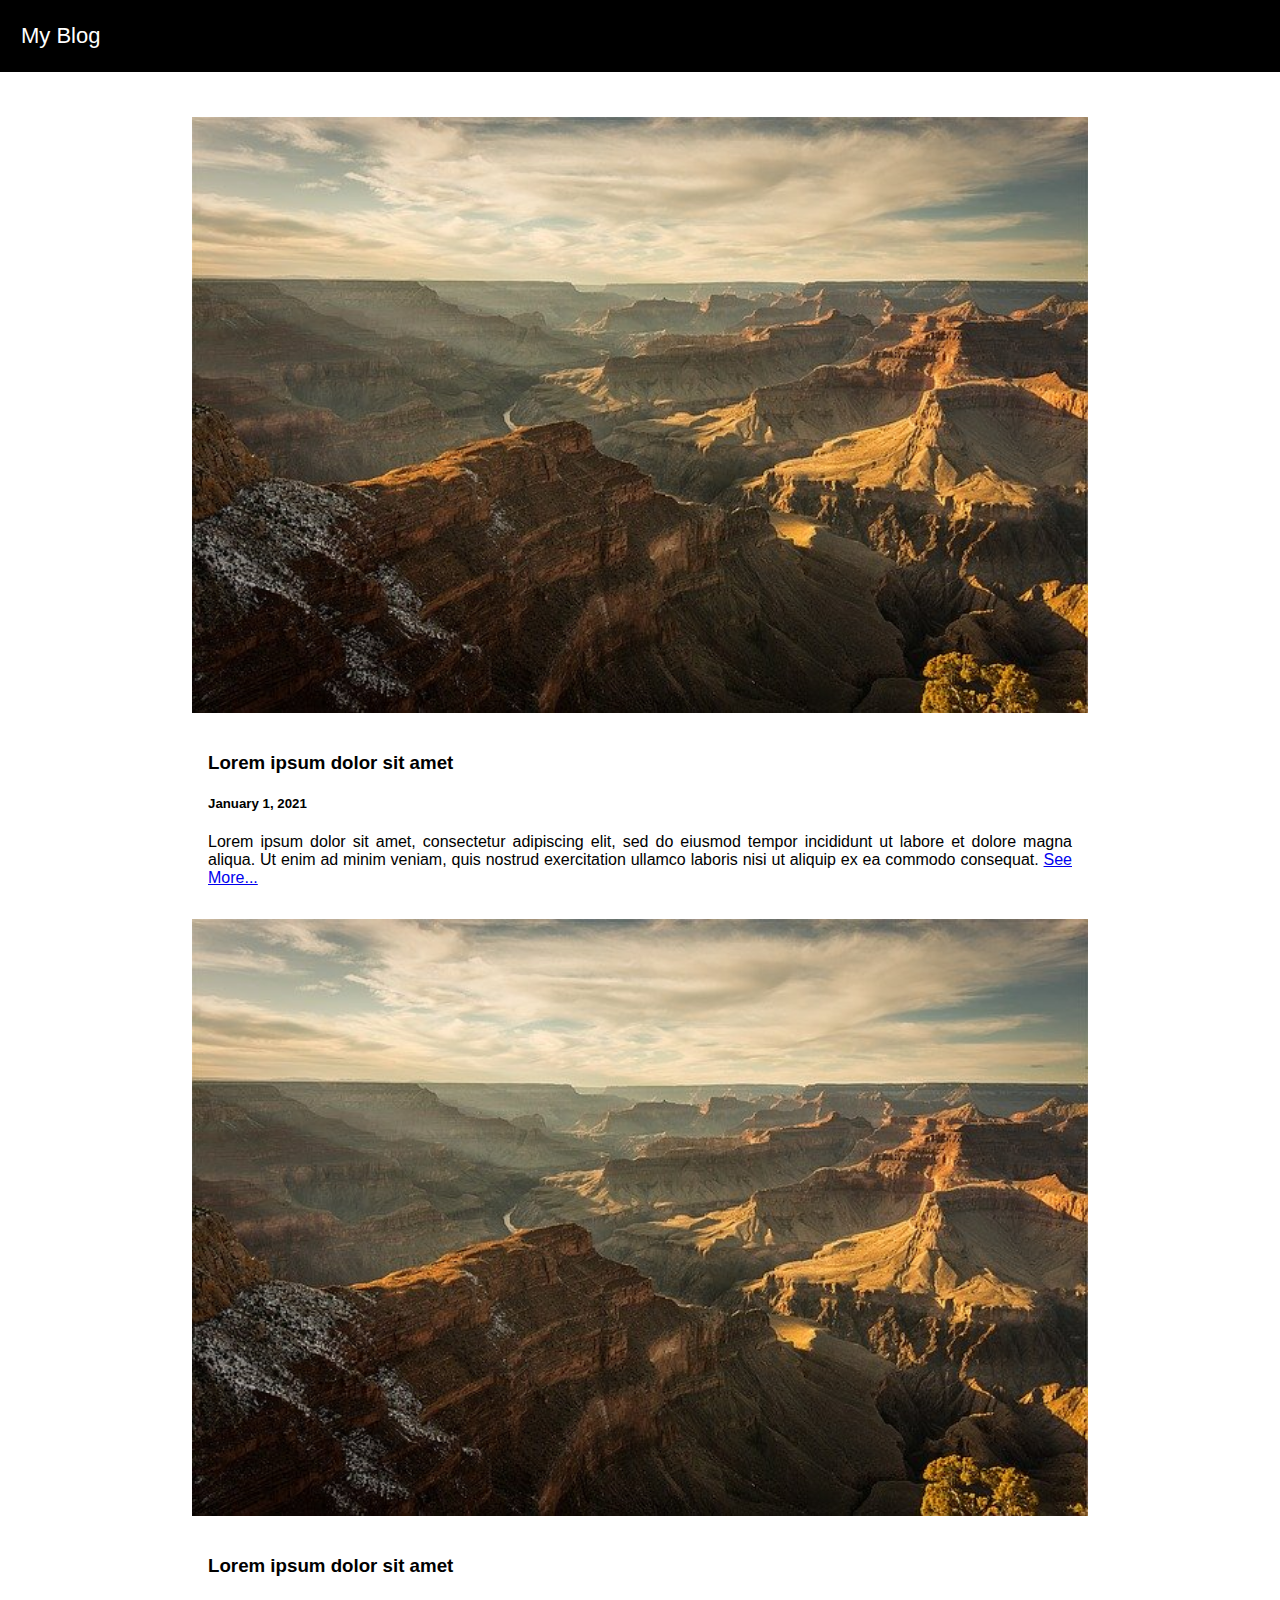
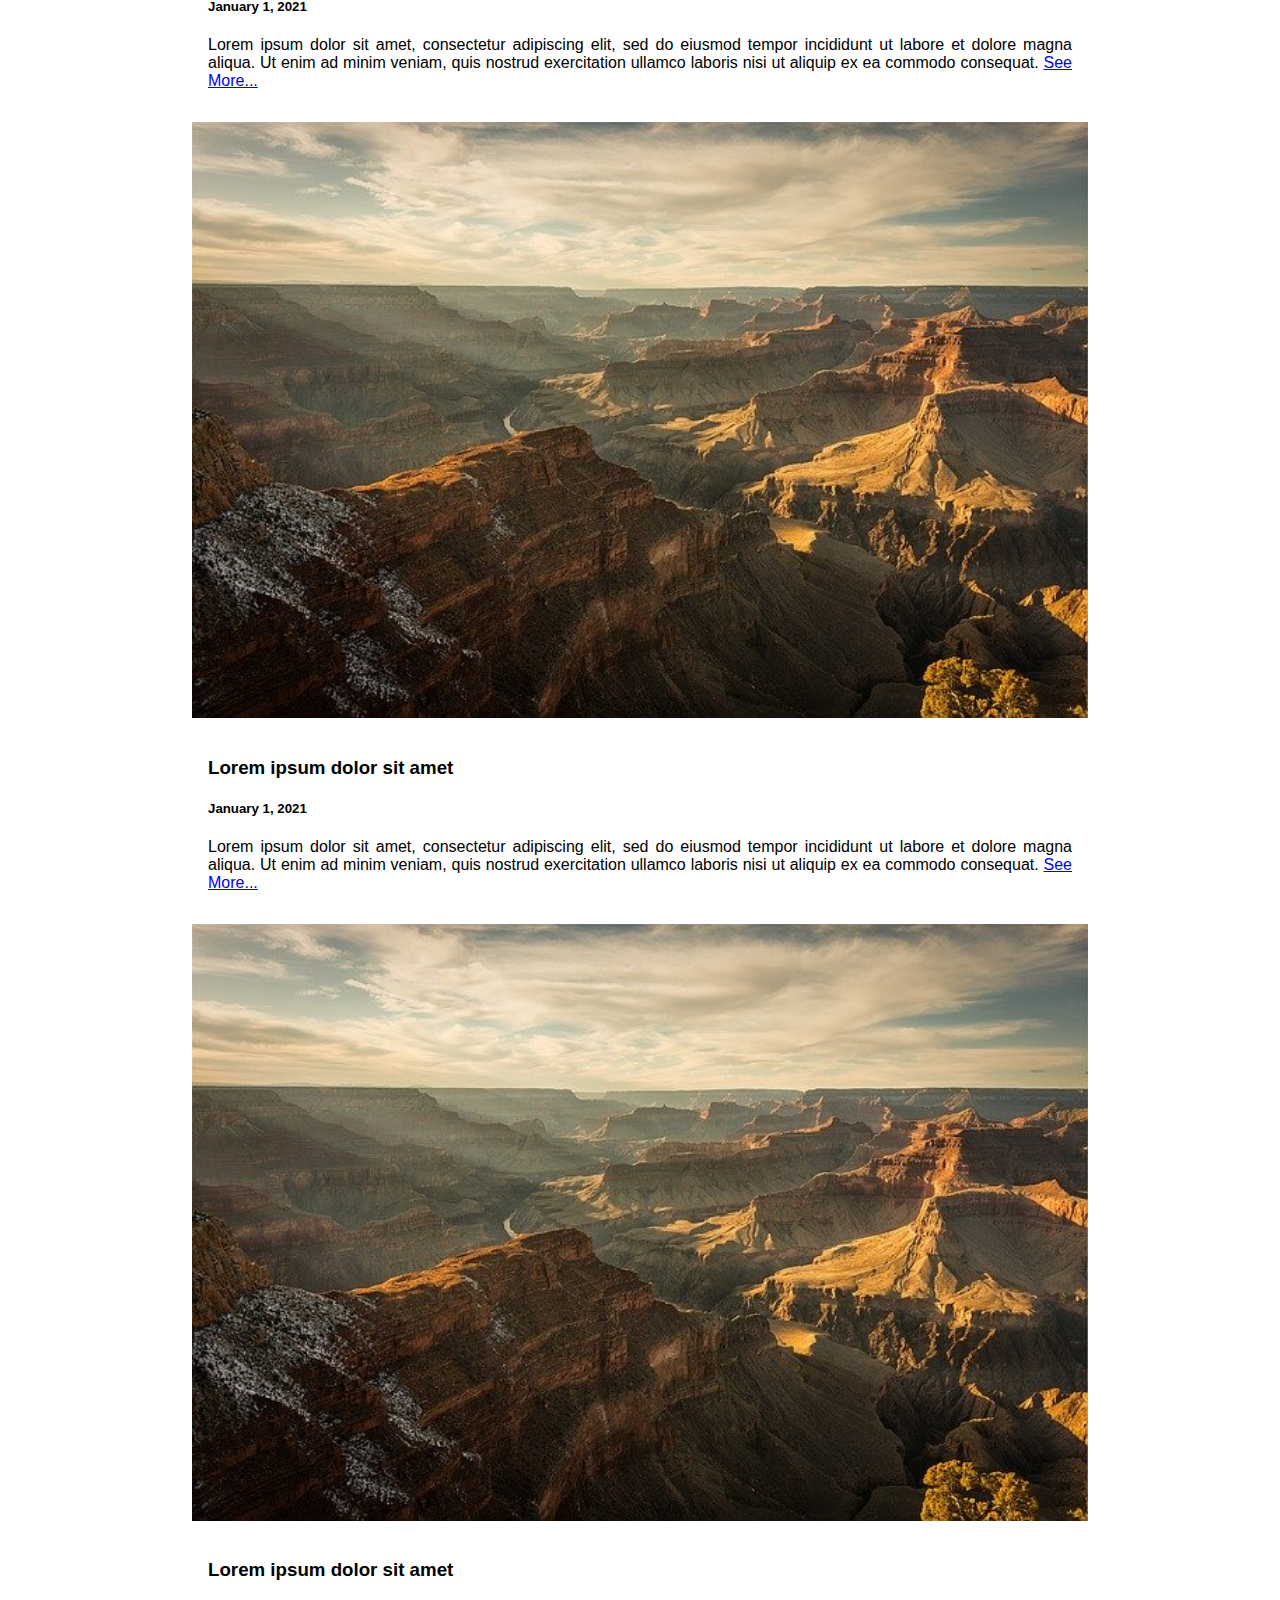
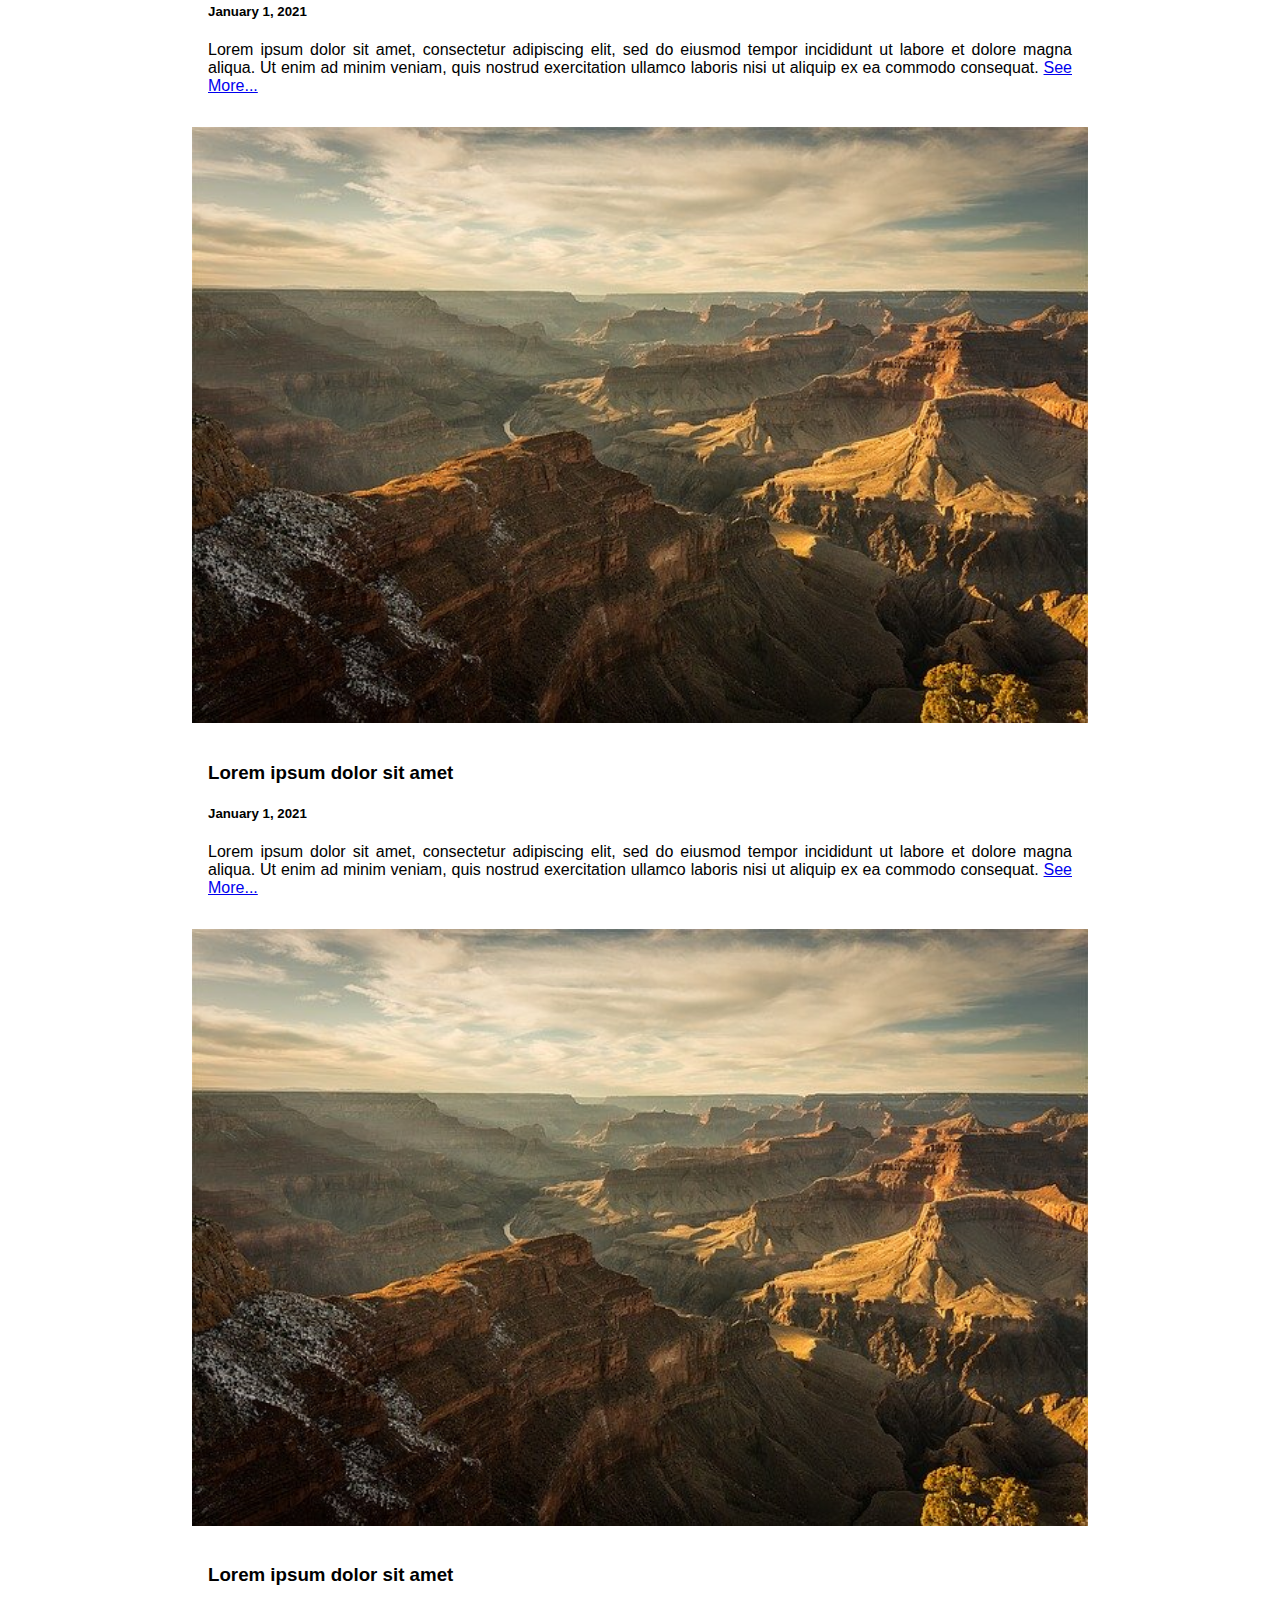
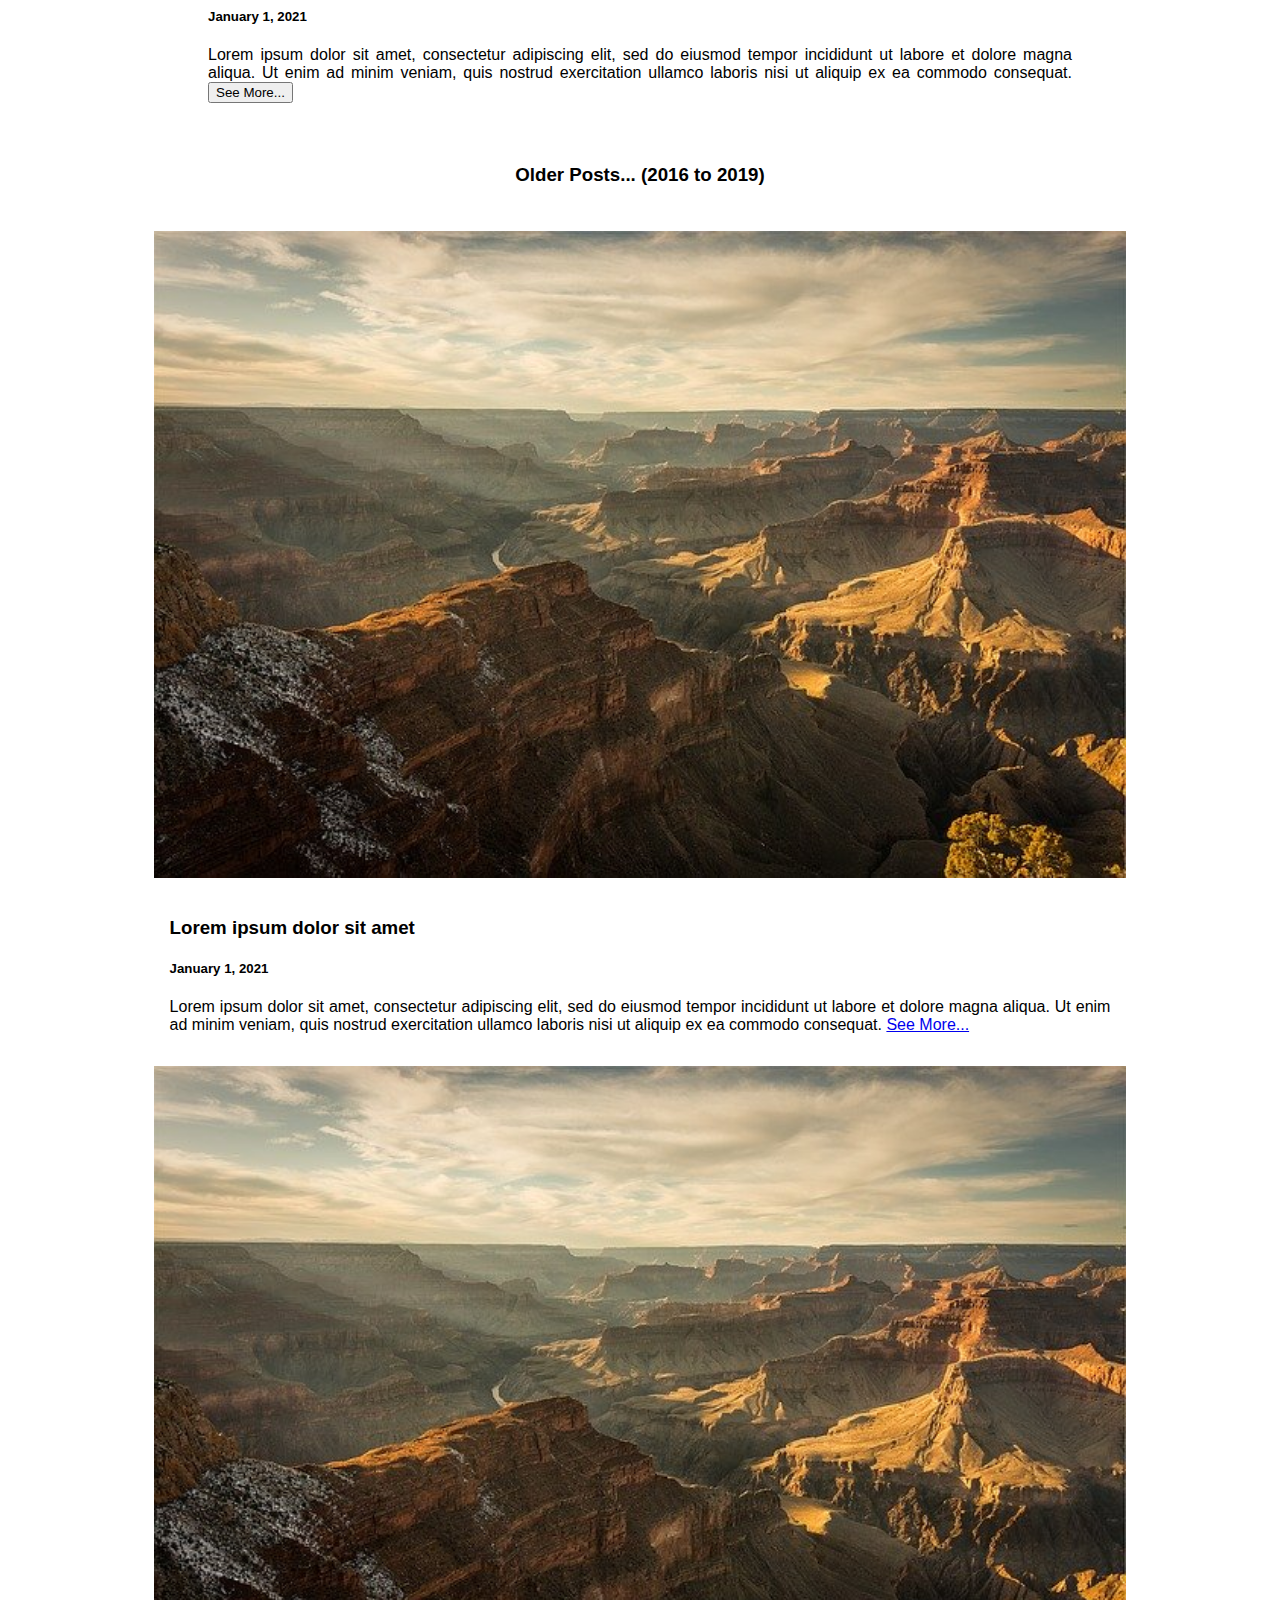
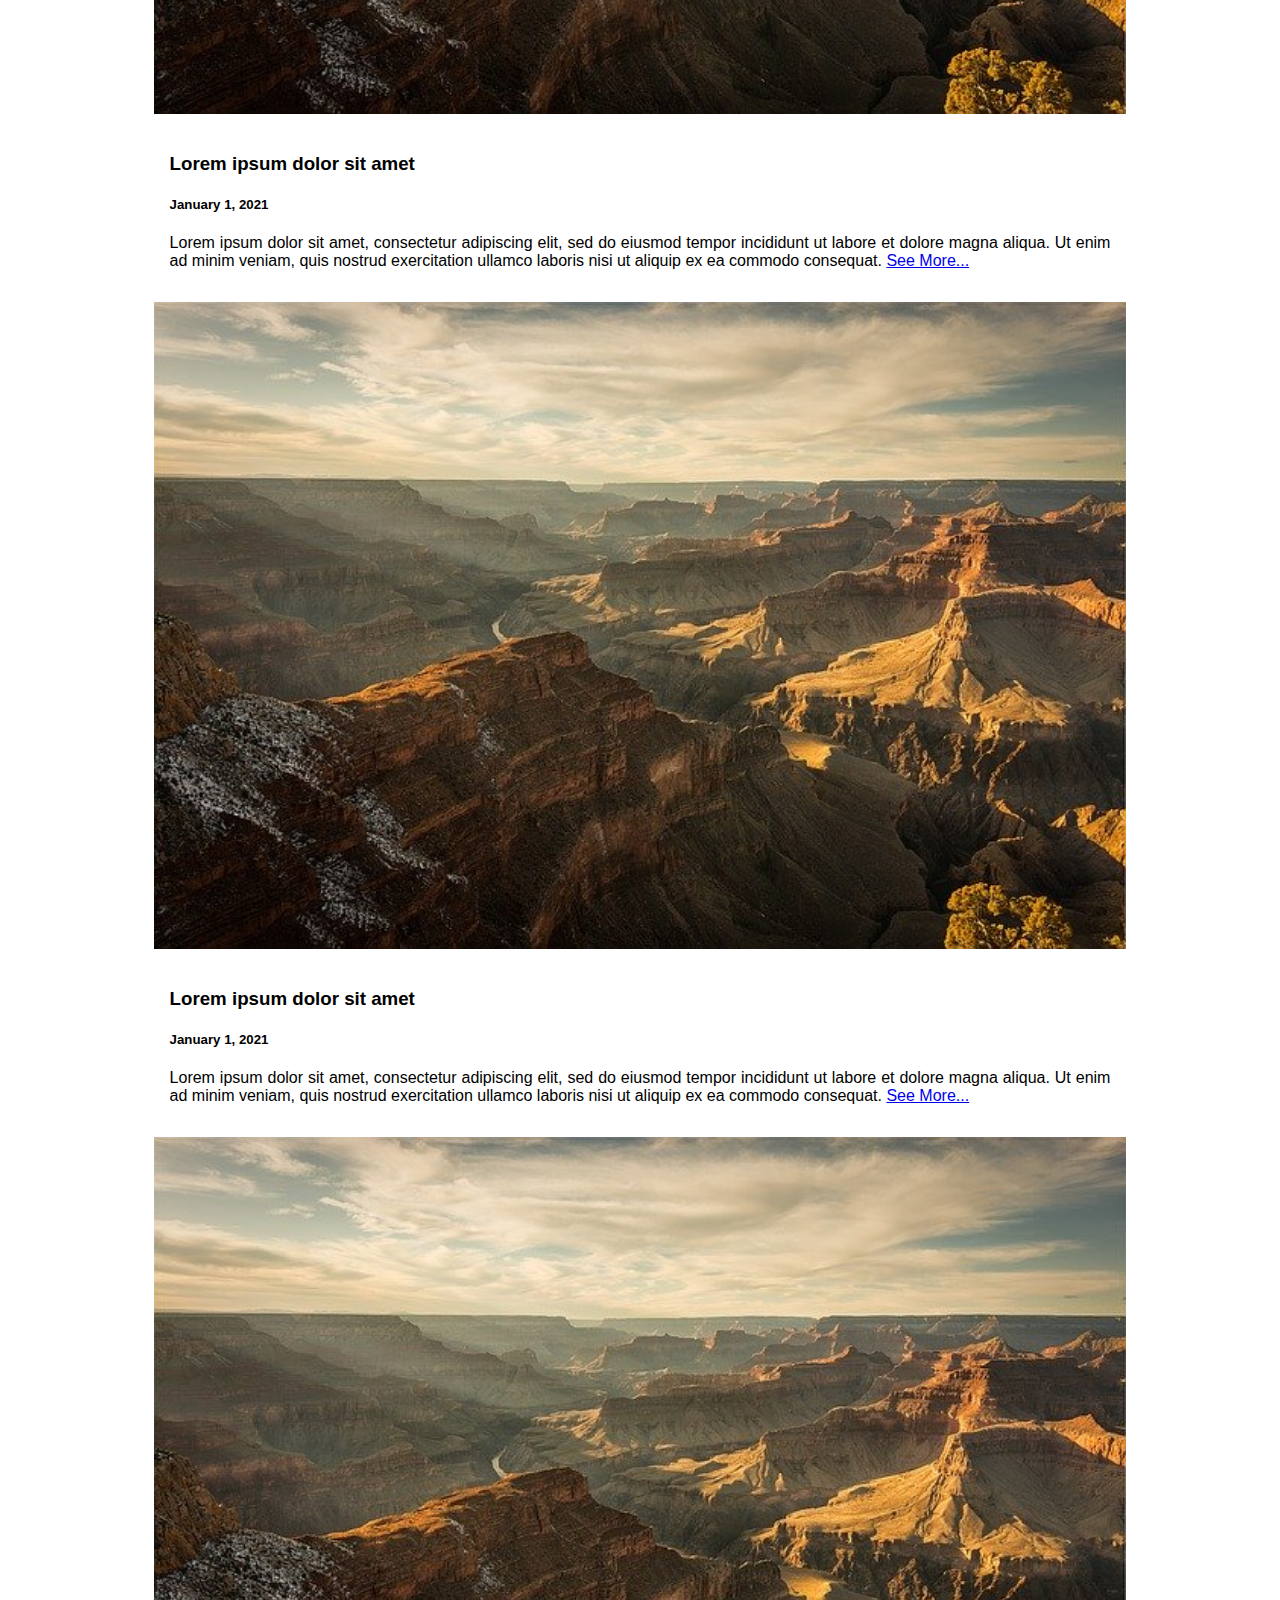
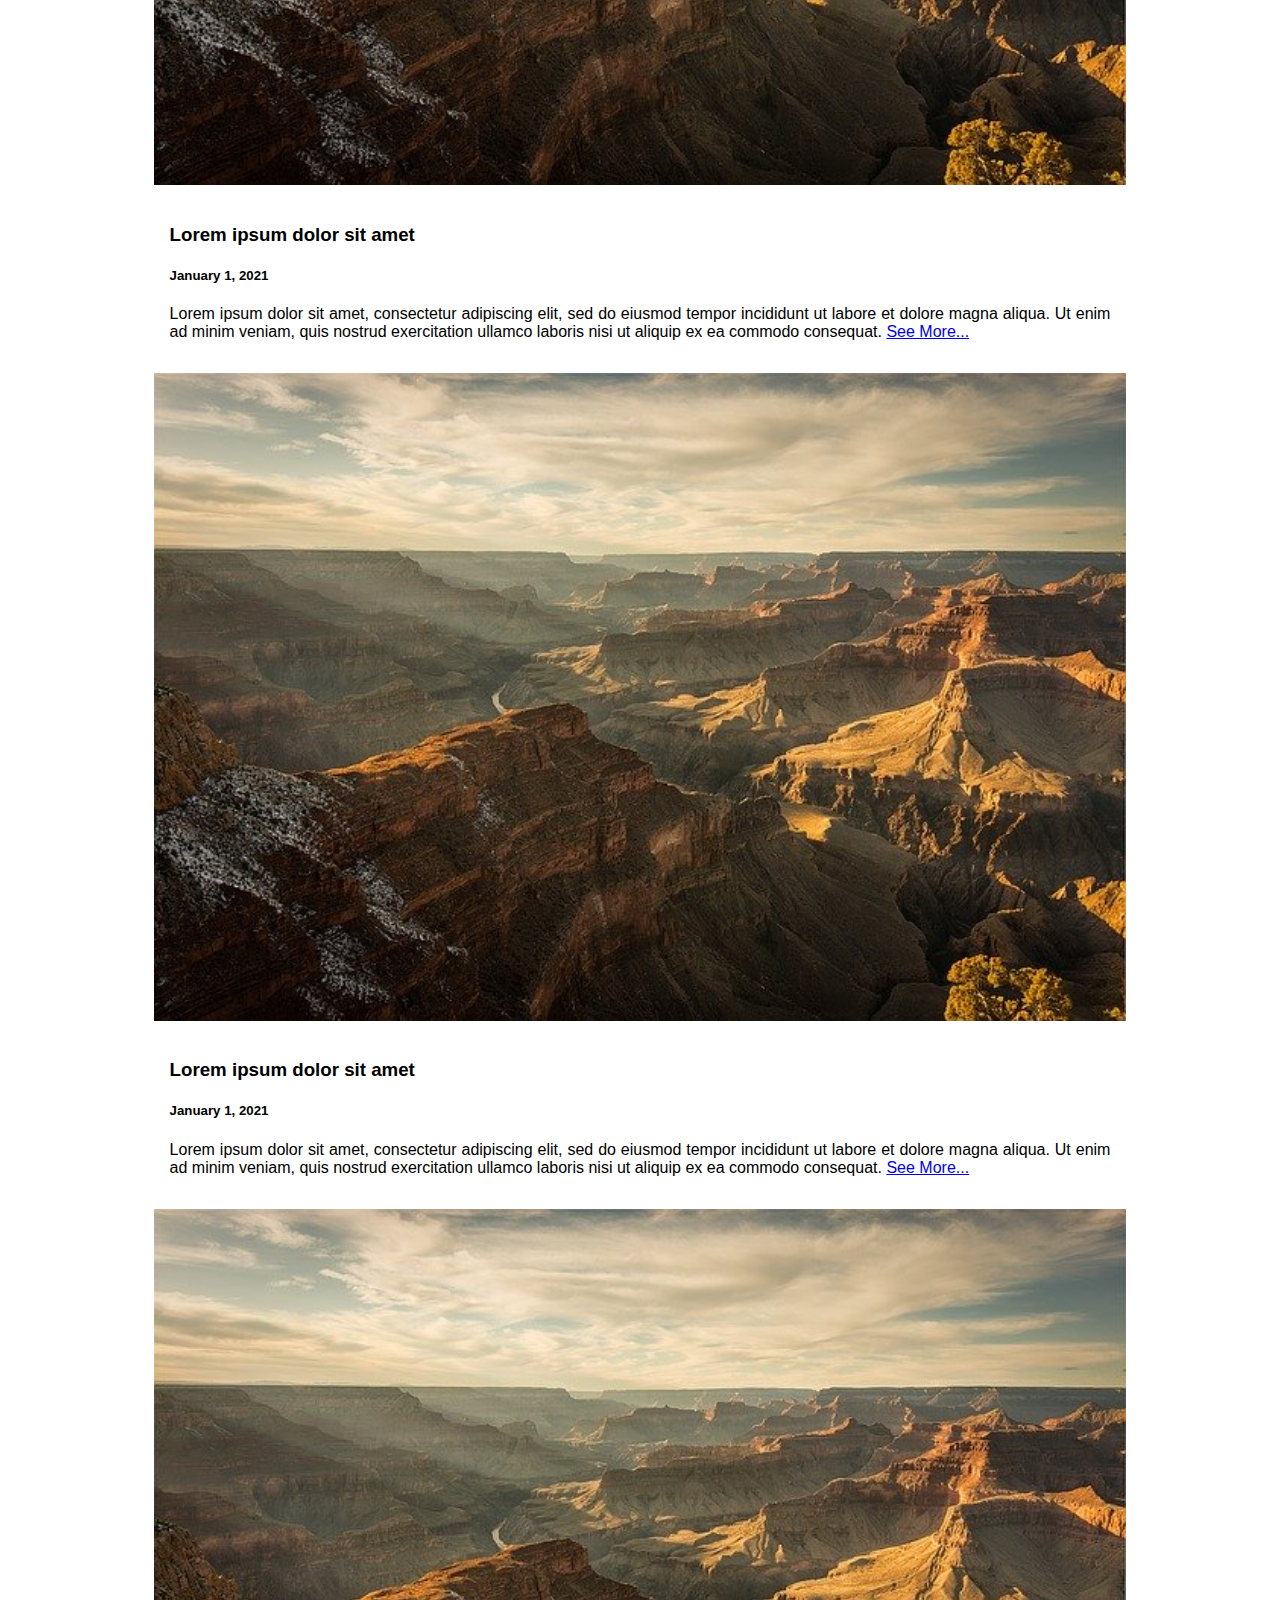
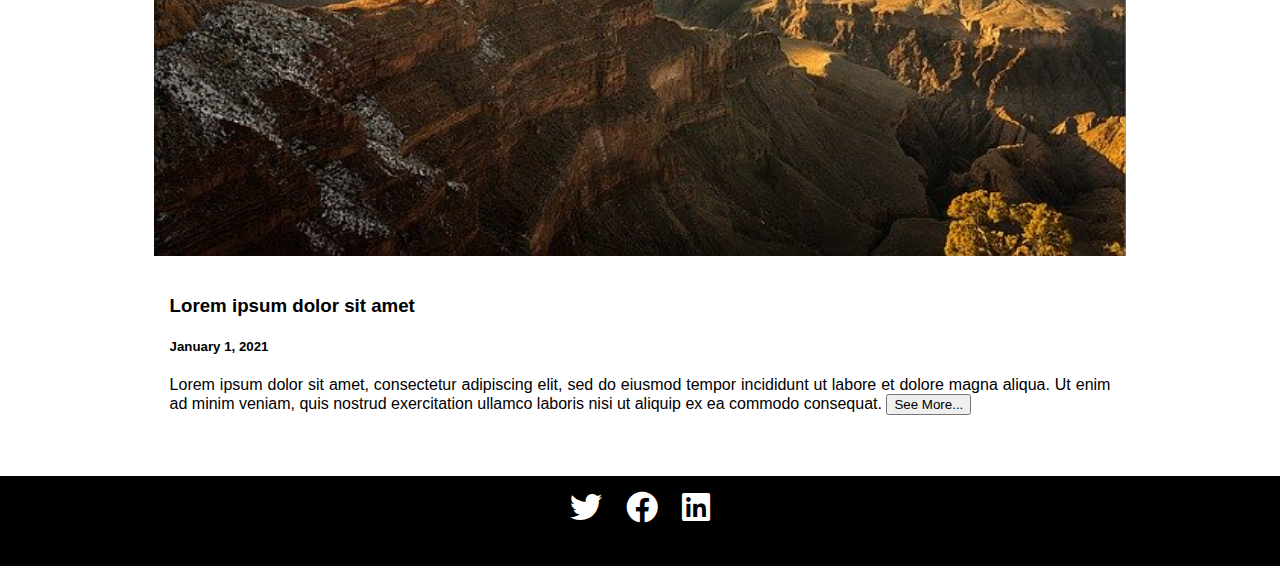
<file: index.html>
<!DOCTYPE html>
<html lang="zxx">

<head>
    <meta charset="UTF-8">
    <meta name="description" content="Blog Articles">
    <meta name="viewport" content="width=device-width, initial-scale=1.0">
    <!--Font Awesome-->
    <link rel="stylesheet" href="https://cdnjs.cloudflare.com/ajax/libs/font-awesome/5.15.1/css/all.min.css">
    <!--Custom Styles-->
    <link rel="stylesheet" href="css/style.css">
    <title>My Blog</title>
</head>

<body>
    <!--navbar-->
    <nav class="navbar">
        <a href="index.html" class="logo">My Blog</a>
    </nav>
    <!--navbar end-->
    <!--Posts-->
    <main class="blog-grid-container">
        <section class="blog-post">
            <img alt="Mountains" src="images/blog-post-3.jpg" class="blog-cover-img" />
            <div class="blog-content">
                <h3>Lorem ipsum dolor sit amet</h3>
                <h5>January 1, 2021</h5>
                <p class="blog-content-description">
                    Lorem ipsum dolor sit amet, consectetur adipiscing elit, sed do eiusmod tempor incididunt ut labore
                    et dolore magna aliqua. Ut enim ad
                    minim veniam, quis nostrud exercitation ullamco laboris nisi ut aliquip ex ea commodo consequat.
                    <a href="blogPost.html">See More...</a>
                </p>
            </div>
        </section>
        <section class="blog-post">
            <img alt="Mountains" src="images/blog-post-3.jpg" class="blog-cover-img" />
            <div class="blog-content">
                <h3>Lorem ipsum dolor sit amet</h3>
                <h5>January 1, 2021</h5>
                <p class="blog-content-description">
                    Lorem ipsum dolor sit amet, consectetur adipiscing elit, sed do eiusmod tempor incididunt ut labore
                    et dolore magna aliqua. Ut enim ad
                    minim veniam, quis nostrud exercitation ullamco laboris nisi ut aliquip ex ea commodo consequat.
                    <a href="blogPost.html">See More...</a>
                </p>
            </div>
        </section>
        <section class="blog-post">
            <img alt="Mountains" src="images/blog-post-3.jpg" class="blog-cover-img" />
            <div class="blog-content">
                <h3>Lorem ipsum dolor sit amet</h3>
                <h5>January 1, 2021</h5>
                <p class="blog-content-description">
                    Lorem ipsum dolor sit amet, consectetur adipiscing elit, sed do eiusmod tempor incididunt ut labore
                    et dolore magna aliqua. Ut enim ad
                    minim veniam, quis nostrud exercitation ullamco laboris nisi ut aliquip ex ea commodo consequat.
                    <a href="blogPost.html">See More...</a>
                </p>
            </div>
        </section>
        <section class="blog-post">
            <img alt="Mountains" src="images/blog-post-3.jpg" class="blog-cover-img" />
            <div class="blog-content">
                <h3>Lorem ipsum dolor sit amet</h3>
                <h5>January 1, 2021</h5>
                <p class="blog-content-description">
                    Lorem ipsum dolor sit amet, consectetur adipiscing elit, sed do eiusmod tempor incididunt ut labore
                    et dolore magna aliqua. Ut enim ad
                    minim veniam, quis nostrud exercitation ullamco laboris nisi ut aliquip ex ea commodo consequat.
                    <a href="blogPost.html">See More...</a>
                </p>
            </div>
        </section>
        <section class="blog-post">
            <img alt="Mountains" src="images/blog-post-3.jpg" class="blog-cover-img" />
            <div class="blog-content">
                <h3>Lorem ipsum dolor sit amet</h3>
                <h5>January 1, 2021</h5>
                <p class="blog-content-description">
                    Lorem ipsum dolor sit amet, consectetur adipiscing elit, sed do eiusmod tempor incididunt ut labore
                    et dolore magna aliqua. Ut enim ad
                    minim veniam, quis nostrud exercitation ullamco laboris nisi ut aliquip ex ea commodo consequat.
                    <a href="blogPost.html">See More...</a>
                </p>
            </div>
        </section>
        <section class="blog-post">
            <img alt="Mountains" src="images/blog-post-3.jpg" class="blog-cover-img" />
            <div class="blog-content">
                <h3>Lorem ipsum dolor sit amet</h3>
                <h5>January 1, 2021</h5>
                <p class="blog-content-description">
                    Lorem ipsum dolor sit amet, consectetur adipiscing elit, sed do eiusmod tempor incididunt ut labore
                    et dolore magna aliqua. Ut enim ad
                    minim veniam, quis nostrud exercitation ullamco laboris nisi ut aliquip ex ea commodo consequat.
                    <button>See More...</button>
                </p>
            </div>
        </section>
    </main>
    <!--Posts end-->
    <!--Older Posts Section-->
    <section class="older-posts-title-alignment">
        <h3>Older Posts... (2016 to 2019)</h3>
        <div class="older-posts-grid-container">
            <section class="blog-post">
                <img alt="Mountains" src="images/blog-post-3.jpg" class="blog-cover-img" />
                <div class="blog-content">
                    <h3>Lorem ipsum dolor sit amet</h3>
                    <h5>January 1, 2021</h5>
                    <p class="blog-content-description">
                        Lorem ipsum dolor sit amet, consectetur adipiscing elit, sed do eiusmod tempor incididunt ut
                        labore
                        et dolore magna aliqua. Ut enim ad
                        minim veniam, quis nostrud exercitation ullamco laboris nisi ut aliquip ex ea commodo consequat.
                        <a href="blogPost.html">See More...</a>
                    </p>
                </div>
            </section>
            <section class="blog-post">
                <img alt="Mountains" src="images/blog-post-3.jpg" class="blog-cover-img" />
                <div class="blog-content">
                    <h3>Lorem ipsum dolor sit amet</h3>
                    <h5>January 1, 2021</h5>
                    <p class="blog-content-description">
                        Lorem ipsum dolor sit amet, consectetur adipiscing elit, sed do eiusmod tempor incididunt ut
                        labore
                        et dolore magna aliqua. Ut enim ad
                        minim veniam, quis nostrud exercitation ullamco laboris nisi ut aliquip ex ea commodo consequat.
                        <a href="blogPost.html">See More...</a>
                    </p>
                </div>
            </section>
            <section class="blog-post">
                <img alt="Mountains" src="images/blog-post-3.jpg" class="blog-cover-img" />
                <div class="blog-content">
                    <h3>Lorem ipsum dolor sit amet</h3>
                    <h5>January 1, 2021</h5>
                    <p class="blog-content-description">
                        Lorem ipsum dolor sit amet, consectetur adipiscing elit, sed do eiusmod tempor incididunt ut
                        labore
                        et dolore magna aliqua. Ut enim ad
                        minim veniam, quis nostrud exercitation ullamco laboris nisi ut aliquip ex ea commodo consequat.
                        <a href="blogPost.html">See More...</a>
                    </p>
                </div>
            </section>
            <section class="blog-post">
                <img alt="Mountains" src="images/blog-post-3.jpg" class="blog-cover-img" />
                <div class="blog-content">
                    <h3>Lorem ipsum dolor sit amet</h3>
                    <h5>January 1, 2021</h5>
                    <p class="blog-content-description">
                        Lorem ipsum dolor sit amet, consectetur adipiscing elit, sed do eiusmod tempor incididunt ut
                        labore
                        et dolore magna aliqua. Ut enim ad
                        minim veniam, quis nostrud exercitation ullamco laboris nisi ut aliquip ex ea commodo consequat.
                        <a href="blogPost.html">See More...</a>
                    </p>
                </div>
            </section>
            <section class="blog-post">
                <img alt="Mountains" src="images/blog-post-3.jpg" class="blog-cover-img" />
                <div class="blog-content">
                    <h3>Lorem ipsum dolor sit amet</h3>
                    <h5>January 1, 2021</h5>
                    <p class="blog-content-description">
                        Lorem ipsum dolor sit amet, consectetur adipiscing elit, sed do eiusmod tempor incididunt ut
                        labore
                        et dolore magna aliqua. Ut enim ad
                        minim veniam, quis nostrud exercitation ullamco laboris nisi ut aliquip ex ea commodo consequat.
                        <a href="blogPost.html">See More...</a>
                    </p>
                </div>
            </section>
            <section class="blog-post">
                <img alt="Mountains" src="images/blog-post-3.jpg" class="blog-cover-img" />
                <div class="blog-content">
                    <h3>Lorem ipsum dolor sit amet</h3>
                    <h5>January 1, 2021</h5>
                    <p class="blog-content-description">
                        Lorem ipsum dolor sit amet, consectetur adipiscing elit, sed do eiusmod tempor incididunt ut
                        labore
                        et dolore magna aliqua. Ut enim ad
                        minim veniam, quis nostrud exercitation ullamco laboris nisi ut aliquip ex ea commodo consequat.
                        <button>See More...</button>
                    </p>
                </div>
            </section>
        </div>
    </section>
    <!--Footer start-->
    <footer class="footer">
        <div class="footer-content">
            <i class="fab fa-twitter fa-2x padding-10px"></i>
            <i class="fab fa-facebook fa-2x padding-10px"></i>
            <i class="fab fa-linkedin fa-2x padding-10px"></i>
        </div>
    </footer>
    <!--Footer end-->
</body>

</html>
</file>
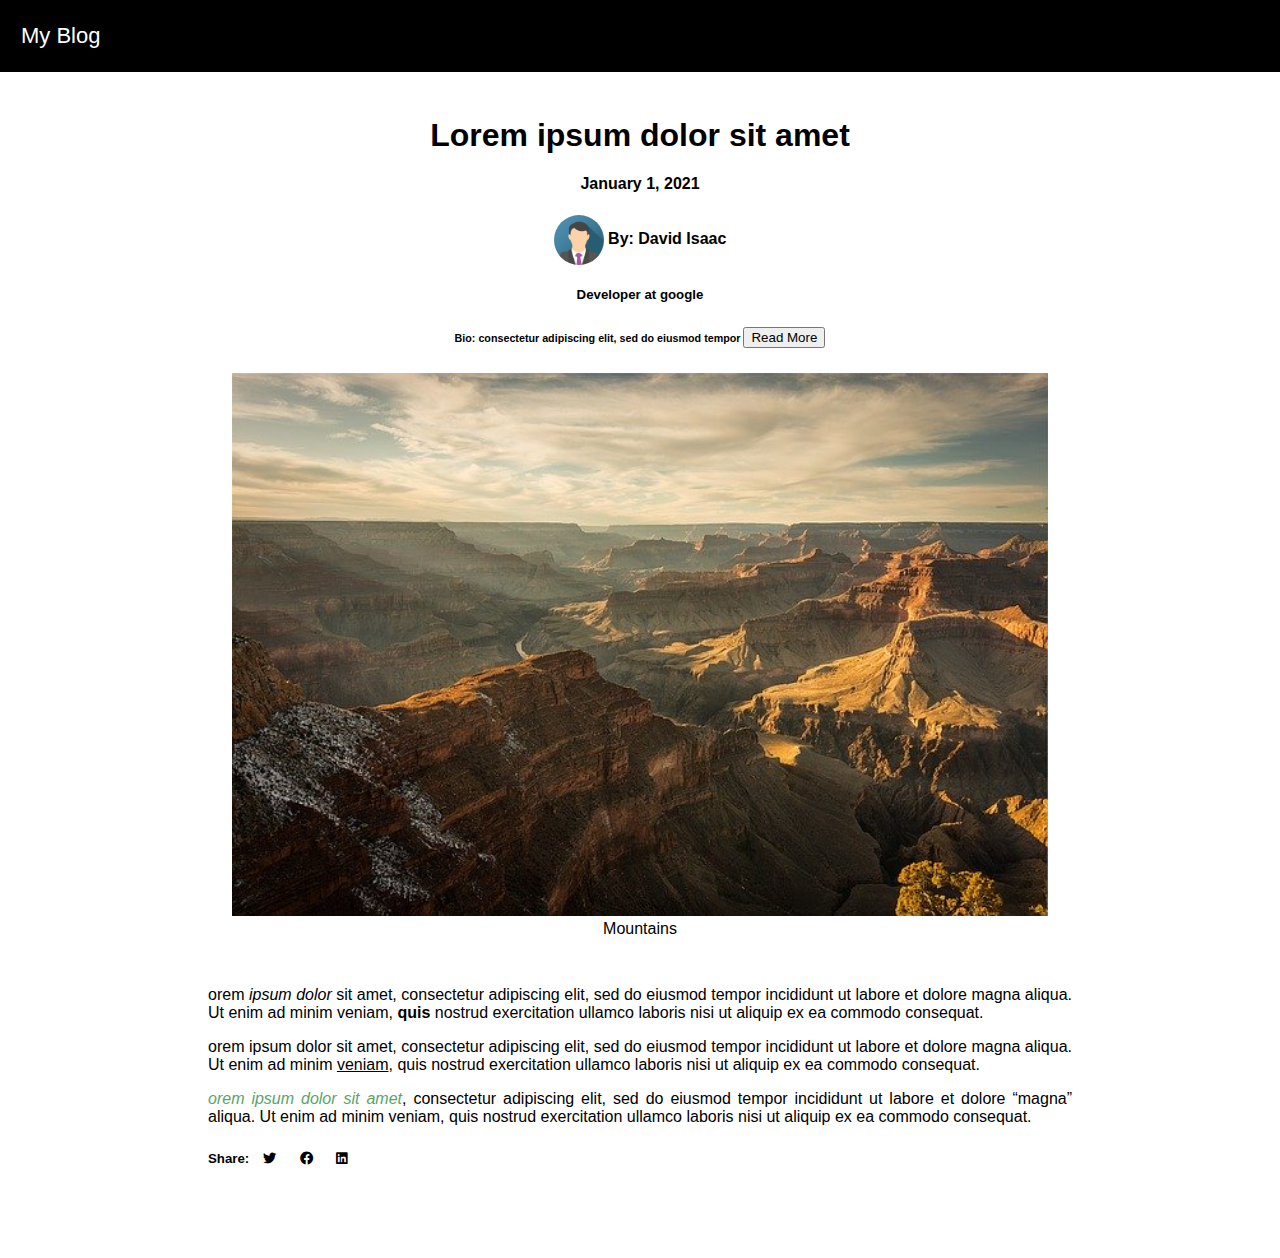
<file: blogPost.html>
<!DOCTYPE html>
<html lang="zxx">

<head>
    <meta charset="UTF-8">
    <meta name="description" content="Blog Articles">
    <meta name="viewport" content="width=device-width, initial-scale=1.0">
    <!--Font Awesome-->
    <link rel="stylesheet" href="https://cdnjs.cloudflare.com/ajax/libs/font-awesome/5.15.1/css/all.min.css">
    <!--Custom Styles-->
    <link rel="stylesheet" href="css/style.css">
    <title>My Blog</title>
</head>

<body>
    <!--navbar-->
    <nav class="navbar">
        <a href="index.html" class="logo">My Blog</a>
    </nav>
    <!--navbar end-->
    <!--Post start-->
    <main class="container">
        <div class="custom-container">
            <h1>Lorem ipsum dolor sit amet</h1>
            <h4>January 1, 2021</h4>
            <h4><img src="images/img_avatar.png" alt="Avatar" class="avatar"> By: David Isaac</h4>
            <h5>Developer at google</h5>
            <h6>Bio: consectetur adipiscing elit, sed do eiusmod tempor <button>Read More</button></h6>
            <figure>
                <img alt="Mountains" src="images/blog-post-3.jpg" class="blog-page-cover">
                <figcaption>
                    Mountains
                </figcaption>
            </figure>
            <div class="blog-content">
                <p>
                    orem <i>ipsum dolor</i> sit amet, consectetur adipiscing elit, sed do eiusmod tempor incididunt ut
                    labore
                    et dolore magna aliqua. Ut enim ad
                    minim veniam, <strong>quis</strong> nostrud exercitation ullamco laboris nisi ut aliquip ex ea
                    commodo consequat.
                </p>
                <p>
                    orem ipsum dolor sit amet, consectetur adipiscing elit, sed do eiusmod tempor incididunt ut
                    labore
                    et dolore magna aliqua. Ut enim ad
                    minim <u>veniam</u>, quis nostrud exercitation ullamco laboris nisi ut aliquip ex ea commodo
                    consequat.
                </p>
                <p>
                    <i class="change-post-color">orem ipsum dolor sit amet</i>, consectetur adipiscing elit, sed do
                    eiusmod tempor incididunt ut
                    labore
                    et dolore <q>magna</q> aliqua. Ut enim ad
                    minim veniam, quis nostrud exercitation ullamco laboris nisi ut aliquip ex ea commodo consequat.
                </p>
                <h5 class="social-networks">Share:
                    <i class="fab fa-twitter padding-10px"></i>
                    <i class="fab fa-facebook padding-10px"></i>
                    <i class="fab fa-linkedin padding-10px"></i>
                </h5>
            </div>
        </div>
    </main>
    <!--Post end-->
</body>

</html>
</file>
<file: css/style.css>
/* Navbar Style */
@import "navbar.css";
/* posts container */
@import "blogMain.css";
/* Post Style */
@import "blogPost.css";
/*Footer Style*/
@import "footer.css";
/* shared style*/
.padding-10px {
    padding: 10px;
}
</file>
